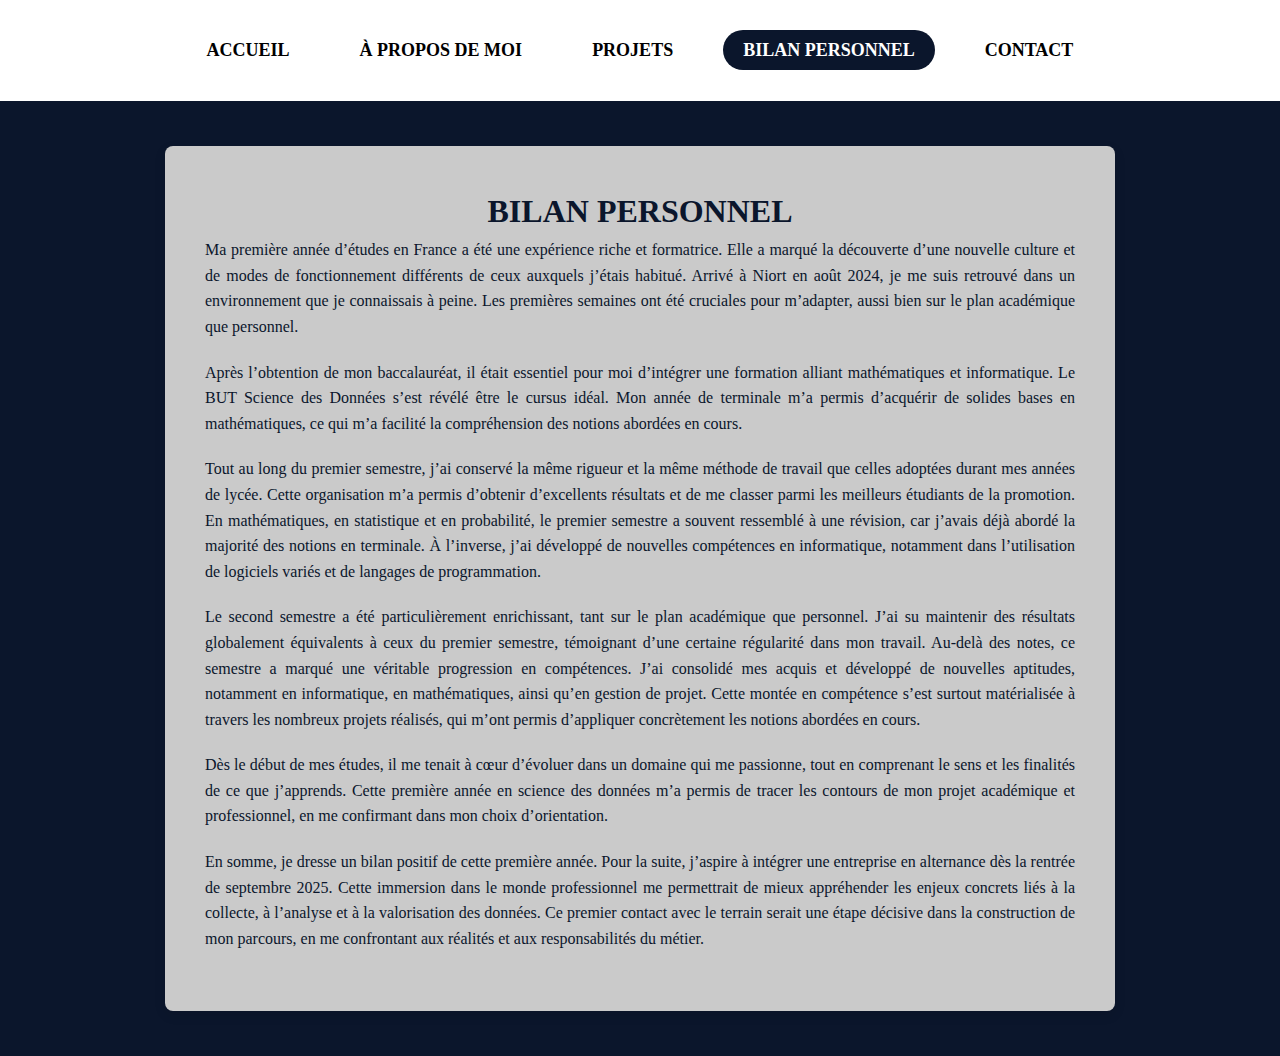
<file: bilan.html>
<!DOCTYPE html>
<html lang="fr">
<head>
    <meta charset="UTF-8">
    <meta name="viewport" content="width=device-width, initial-scale=1.0">
    <title>Portfolio - NDJOYE</title>
    <link rel="stylesheet" href="style.css">
    <link rel="icon" type="image/png" href="/fichiers/images_fichier/logo.png">
    <link href="https://fonts.googleapis.com/css2?family=Poppins:wght@400;700&display=swap" rel="stylesheet">
    <style>
                /* CSS pour le menu burger */
        .navbar-toggler {
            display: none;
            background: none;
            border: none;
            padding: 5px;
            cursor: pointer;
            color: #ff6b6b;
        }
        
        .navbar-toggler-icon {
            display: block;
            width: 25px;
            height: 3px;
            background-color: currentColor;
            position: relative;
            transition: all 0.3s ease;
        }
        
        .navbar-toggler-icon::before,
        .navbar-toggler-icon::after {
            content: '';
            position: absolute;
            width: 100%;
            height: 3px;
            background-color: currentColor;
            transition: all 0.3s ease;
        }
        
        .navbar-toggler-icon::before {
            top: -8px;
        }
        
        .navbar-toggler-icon::after {
            bottom: -8px;
        }
        
        /* Responsive: Menu mobile personnalisé */
        @media (max-width: 768px) {
            .navbar-toggler {
                display: block;
            }
            
            nav {
                display: flex;
                justify-content: space-between;
                align-items: center;
                position: relative;
            }
            
            nav ul {
                display: none;
                flex-direction: column;
                position: absolute;
                top: 100%;
                left: 0;
                width: 100%;
                background: #0b162c; /* Couleur différente pour le menu déroulant */
                border-radius: 0 0 15px 15px;
                box-shadow: 0 5px 15px rgba(0,0,0,0.2);
                padding: 1rem 0;
                gap: 0; /* Enlever le gap par défaut */
                z-index: 1000;
                
                /* Animation d'ouverture */
                opacity: 0;
                transform: translateY(-10px);
                transition: all 0.3s ease;
            }
            
            nav ul.show {
                display: flex;
                opacity: 1;
                transform: translateY(0);
            }
            
            /* Styling des liens dans le menu mobile */
            nav ul li {
                width: 100%;
                text-align: center;
            }
            
            nav ul li a {
                display: block;
                padding: 15px 20px; /* Plus d'espacement */
                margin: 5px 10px; /* Espacement entre les éléments */
                border-radius: 8px;
                font-size: 16px;
                font-weight: 500;
                background: #cacaca;
                border: 1px solid rgba(255, 255, 255, 0.1);
                transition: all 0.3s ease;
            }
            
            nav ul li a:hover,
            nav ul li a.active {
                background: rgba(255, 255, 255, 0.15);
                border-color: rgba(255, 255, 255, 0.3);
                transform: translateX(5px); /* Petit effet de glissement */
            }
            
            /* Animation des barres du burger */
            .navbar-toggler.active .navbar-toggler-icon {
                background-color: transparent;
            }
            
            .navbar-toggler.active .navbar-toggler-icon::before {
                transform: rotate(45deg);
                top: 0;
            }
            
            .navbar-toggler.active .navbar-toggler-icon::after {
                transform: rotate(-45deg);
                bottom: 0;
            }
        }
        
        </style>
</head>
<body>
    <nav>
        <button class="navbar-toggler" type="button" onclick="toggleMenu()">
            <span class="navbar-toggler-icon"></span>
        </button>
        <ul id="navMenu">
            <li><a href="index.html" >ACCUEIL</a></li>
            <li><a href="aboutme.html">À PROPOS DE MOI</a></li>
            <li><a href="projets.html">PROJETS</a></li>
            <li><a href="bilan.html" class="active">BILAN PERSONNEL</a></li>
            <li><a href="contact.html">CONTACT</a></li>
        </ul>
    </nav>

        <div class="bilan-content">
            <h1>BILAN PERSONNEL</h1>

            <p>Ma première année d’études en France a été une expérience riche et formatrice. Elle a marqué la découverte d’une nouvelle culture et de modes de fonctionnement différents de ceux auxquels j’étais habitué. Arrivé à Niort en août 2024, je me suis retrouvé dans un environnement que je connaissais à peine. Les premières semaines ont été cruciales pour m’adapter, aussi bien sur le plan académique que personnel.</p> 
            <p>Après l’obtention de mon baccalauréat, il était essentiel pour moi d’intégrer une formation alliant mathématiques et informatique. Le BUT Science des Données s’est révélé être le cursus idéal. Mon année de terminale m’a permis d’acquérir de solides bases en mathématiques, ce qui m’a facilité la compréhension des notions abordées en cours.</p> 
            <p>Tout au long du premier semestre, j’ai conservé la même rigueur et la même méthode de travail que celles adoptées durant mes années de lycée. Cette organisation m’a permis d’obtenir d’excellents résultats et de me classer parmi les meilleurs étudiants de la promotion. En mathématiques, en statistique et en probabilité, le premier semestre a souvent ressemblé à une révision, car j’avais déjà abordé la majorité des notions en terminale. À l’inverse, j’ai développé de nouvelles compétences en informatique, notamment dans l’utilisation de logiciels variés et de langages de programmation.</p> 
            <p>Le second semestre a été particulièrement enrichissant, tant sur le plan académique que personnel. J’ai su maintenir des résultats globalement équivalents à ceux du premier semestre, témoignant d’une certaine régularité dans mon travail. Au-delà des notes, ce semestre a marqué une véritable progression en compétences. J’ai consolidé mes acquis et développé de nouvelles aptitudes, notamment en informatique, en mathématiques, ainsi qu’en gestion de projet. Cette montée en compétence s’est surtout matérialisée à travers les nombreux projets réalisés, qui m’ont permis d’appliquer concrètement les notions abordées en cours.
            </p>
            <p>Dès le début de mes études, il me tenait à cœur d’évoluer dans un domaine qui me passionne, tout en comprenant le sens et les finalités de ce que j’apprends. Cette première année en science des données m’a permis de tracer les contours de mon projet académique et professionnel, en me confirmant dans mon choix d’orientation.
            </p>
            <p>En somme, je dresse un bilan  positif de cette première année. Pour la suite, j’aspire à intégrer une entreprise en alternance dès la rentrée de septembre 2025. Cette immersion dans le monde professionnel me permettrait de mieux appréhender les enjeux concrets liés à la collecte, à l’analyse et à la valorisation des données. Ce premier contact avec le terrain serait une étape décisive dans la construction de mon parcours, en me confrontant aux réalités et aux responsabilités du métier.
            </p>
        </div>
<script src="script.js"></script>
</body>
</html>
</file>
<file: style.css>
/* Global styles */
* {
    margin: 0;
    padding: 0;
    box-sizing: border-box;
    font-family: 'Nicolas Cochin', serif; /* Utilisation de la police Nicolas Cochin */
}

body {
    background-color: #0b162c;
    color: white;
    text-align: center;
    margin: 0;
    padding: 0;
}

/* Navigation bar */
nav {
    background-color: #ffffff;
    padding: 40px 0;
}

nav ul {
    list-style: none;
    display: flex;
    justify-content: center;
    gap: 30px;
}

nav ul li a {
    text-decoration: none;
    color: black;
    font-size: 18px;
    padding: 10px 20px;
    font-weight: 700;
    border-radius: 20px;
    transition: background-color 0.3s ease, color 0.3s ease;
}

nav ul li a:hover {
    background-color: #0b162c;
    color: white;
}

nav ul li a.active {
    background-color: #0b162c;
    color: white;
    border-radius: 20px;
}

/* Header */
header .container {
    color: #0b162c ;
    background-color: #cacaca;
    display: flex;
    align-items: center;
    justify-content: space-between;
    padding: 20px;
    max-width: 1200px;
    margin: 0 auto;
}

header .content {
    text-align: left;
    flex: 2;
}

header h1 {
    font-size: 64px;
    margin-left: 280px;
    font-weight: bold;
    margin-bottom: 10px;
}

header h2 {
    font-size: 24px;
    margin-left: 283px;
    margin-bottom: 20px;
}

/* Positionnement de la photo légèrement plus bas */
header .profile-picture img {
    width: 250px; /* Taille légèrement agrandie */
    height: 250px;
    border-radius: 50%;
    object-fit: cover;
    border: 3px solid white;
    margin-top: 20px; /* Décale la photo vers le bas */
}

.styled-hr {
    border: none;
    height: 2px; /* Hauteur du trait */
    background-color: #0b162c; /* Couleur du trait */
    width: 50%; /* Ajustez la largeur ici (par exemple, 50%) */
    margin: 10px auto; /* Centre le trait horizontalement */
}

/* Main dynamic text */
main {
    position: relative;
    min-height: 300px;
}

/* Style pour les phrases dynamiques */
main .dynamic-text {
    position: absolute;
    top: 120px; /* Ajustez cette valeur pour positionner le texte */
    left: 50%;
    transform: translate(-50%, -50%);
    text-align: center;
    width: 80%;
    color: white;

}

/* Taille réduite des titres dynamiques */
.dynamic-text h1 {
    font-size: 28px;
    margin-bottom: 10px;
}

.dynamic-text h2 {
    font-size: 20px;
    font-weight: normal;
}

/* Footer */
footer {
    position: relative;
    padding: 20px 0;
    width: 100%;
    text-align: center;
    background-color: #0b162c;
}

footer .download-cv {
    text-decoration: none;
    color: rgb(16, 15, 15);
    font-weight: bold;
    font-style: italic;
    border-bottom: 1px solid white;
    font-size: 18px;
    padding: 10px 20px;
    background-color: white;
    border-radius: 5px;
    display: inline-block;
    margin-top: 0; /* Réduit la marge supérieure */
    position: relative;
    top: -100px; 
}
/* A propos */

.bloc {
    margin-top: 40px;
    top : 40px ;
    padding: 30px;
    box-shadow: 0 5px 15px rgba(0, 0, 0, 0.1);
}

.bloc-contenu {
    gap: 0; /* Supprime l'espacement entre les éléments internes */
}

.bloc-gris {
    background-color: #e9e7e7;
}

.bloc-gris p {
    color: #0b162c;
}

.bloc-bleu {
    background-color: #806030;
    color: white;
}

.bloc-titre {
    margin-bottom: 20px;
    font-size: 2rem;
    text-align: center;
}

.bloc-contenu {
    display: flex;
    align-items: center;
    gap: 30px;
}

.bloc-contenu.inverse {
    flex-direction: row-reverse;
}

.bloc-image {
    flex: 1;
    min-width: 300px;
}

.bloc-image img {
    width: 100%;
    height: auto;
    border-radius: 8px;
    box-shadow: 0 3px 10px rgba(0, 0, 0, 0.2);
}

.bloc-texte {
    flex: 2;
}

.bloc-texte p {
    margin-bottom: 15px;
    line-height: 1.6;
}

/* CODE POUR LE TRUC CONTACT*/
.footer {
    padding: 60px 20px;
    text-align: center;
    background-color: #cacaca;
}

.footer-title {
    font-size: 48px;
    font-weight: bold;
    margin-bottom: 50px;
    text-transform: uppercase;
    color: #0b162c;
    letter-spacing: 2px;
}

.contact-links {
    display: flex;
    justify-content: center;
    gap: 100px;
    flex-wrap: wrap;
}

.contact-link {
    display: flex;
    align-items: center;
    color: #0b162c;
    text-decoration: none;
    font-weight: bold;
    transition: color 0.3s ease;
}

.contact-link:hover {
    color: #996c0b;
}

.icon {
    margin-right: 10px;
    font-size: 20px;
}

/* projets */

.carouselcontainer {
    max-width: 1200px;
    margin: 0 auto;
  }


  .carousel-container {
    position: relative;
    width: 100%;
    height: 500px;
    overflow: hidden;
    margin-top: 50px; /* Ajoute un espace de 50px au-dessus du carousel */
}

  .carousel-track {
    position: relative;
    height: 100%;
    margin-bottom : 400px ;
  }

  .carousel-slide {
    position: absolute;
    top: 0;
    transition: transform 0.5s ease, opacity 0.5s ease;
    width: 60%;
    left: 20%;
    opacity: 0;
    transform: scale(0.9);
    z-index: 0;
  }

  .carousel-slide.active {
    opacity: 1;
    transform: scale(1);
    z-index: 2;
  }

  .carousel-slide.prev,
  .carousel-slide.next {
    width: 40%;
    top: 20px;
    opacity: 0.6;
    z-index: 1;
  }

  .carousel-slide.prev {
    left: 0;
  }

  .carousel-slide.next {
    right: 0;
    left: auto;
  }

  .project-card {
    height: 100%;
    border-radius: 10px;
    overflow: hidden;
    box-shadow: 0 4px 12px rgba(0, 0, 0, 0.1);
    background-color: white;
    display: flex;
    flex-direction: column;
  }

  .project-image {
    width: 100%;
    height: 75%;
    position: relative;
  }

  .project-image img {
    width: 100%;
    height: 100%;
    object-fit: cover;
  }

  .project-counter {
    position: absolute;
    top: 0;
    left: 0;
    background-color: rgba(0, 0, 0, 0.5);
    color: white;
    padding: 8px 16px;
    border-bottom-right-radius: 10px;
  }

  .project-content {
    padding: 16px;
    height: 25%;
    display: flex;
    flex-direction: column;
    justify-content: space-between;
  }

  .project-title {
    font-size: 20px;
    font-weight: bold;
    margin-bottom: 8px;
  }

  .project-description {
    color: black;
    font-weight: bold;
  }

  .btn-more {
    align-self: flex-end;
    background-color: #ff6b6b;
    color: white;
    border: none;
    padding: 8px 16px;
    border-radius: 6px;
    cursor: pointer;
    transition: background-color 0.3s;
  }

  .btn-more:hover {
    background-color: #1d4ed8;
  }

  .nav-button {
    position: absolute;
    top: 50%;
    transform: translateY(-50%);
    background-color: rgba(255, 255, 255, 0.7);
    width: 50px;
    height: 50px;
    display: flex;
    align-items: center;
    justify-content: center;
    border-radius: 50%;
    cursor: pointer;
    z-index: 5;
  }

  .nav-prev {
    left: 20px;
  }

  .nav-next {
    right: 20px;
  }

  .carousel-indicators {
    display: flex;
    justify-content: center;
    margin-top: 20px;
    gap: 8px;
  }

  .indicator {
    width: 12px;
    height: 12px;
    background-color: #ccc;
    border-radius: 50%;
    cursor: pointer;
  }

  .indicator.active {
    width: 24px;
    background-color: #2563eb;
    border-radius: 6px;
  }

/* MODALE */
.project-modal {
  position: fixed;
  top: 0;
  left: 0;
  width: 100%;
  height: 100%;
  background: rgba(0, 0, 0, 0.7); /* Fond légèrement plus foncé pour un meilleur contraste */
  display: flex;
  justify-content: center;
  align-items: center;
  z-index: 9999;
}

.hidden {
  display: none !important; /* Assure que l'élément est vraiment caché */
}

.modal-content {
  background: white;
  color: black;
  padding: 40px; /* Padding augmenté */
  border-radius: 12px;
  width: 80%; /* Largeur augmentée de 70% à 80% */
  max-width: 1000px; /* Largeur maximale augmentée */
  max-height: 80vh; /* Hauteur maximale de 80% de la hauteur de la fenêtre */
  position: relative;
  box-shadow: 0 10px 30px rgba(0, 0, 0, 0.4); /* Ombre plus prononcée */
  overflow: auto; /* Ajout d'un défilement si nécessaire */
}

.close-button {
  position: absolute;
  top: 15px;
  right: 15px;
  background-color: #00274d;
  color: white;
  border: none;
  border-radius: 50%;
  width: 36px; /* Taille augmentée */
  height: 36px; /* Taille augmentée */
  font-size: 22px; /* Taille de police augmentée */
  cursor: pointer;
  display: flex;
  justify-content: center;
  align-items: center;
  transition: background-color 0.3s;
}

.close-button:hover {
  background-color: #003d73; /* Effet hover */
}

#modal-title {
  font-size: 24px;
  margin-bottom: 20px;
  color: #00274d;
}

#modal-description {
  line-height: 1.6;
  margin-bottom: 25px;
  font-size: 16px;
  text-align: justify;
}

#modal-download {
  display: inline-block;
  margin-top: 25px;
  padding: 12px 25px; /* Taille augmentée */
  background-color: #00274d;
  color: white;
  text-decoration: none;
  border-radius: 5px;
  font-weight: bold;
  transition: background-color 0.3s;
}

#modal-download:hover {
  background-color: #003d73; /* Effet hover */
}


.projet-footer{
    margin-top: 45px;
    margin-bottom: 71px;
    background-color: #cacaca;
    color: #0b162c;
    padding: 80px;
    box-shadow: 0 4px 12px rgba(0, 0, 0, 0.1);
    text-align: justify;
    line-height: 1.6;
    border-radius: 8px;
    margin-left: auto;
    margin-right: auto;
    display: block;
}

.projet-footer h2 {
  font-size: 2.5rem;
  margin-bottom: 20px;
  text-align: center;

}

.projet-footer{
  line-height: 1.6;
  font-size: 1.25rem;
  margin-bottom: 25px;
  text-align: justify;
}

.projet-bouton {
    display: flex;
    justify-content: center; /* centre horizontalement */
    padding: 20px;
    justify-content: space-between;
}

/* Style du bouton */
.download-file {
    text-decoration: none;
    color: #ffffff;
    font-weight: bold;
    font-style: italic;
    border-bottom: 1px solid white;
    font-size: 18px;
    padding: 10px 20px;
    background-color: #0b162c;
    border-radius: 5px;
    display: inline-block;
}


/* BILAN */

.bilan-content {
    margin-top: 45px;
    margin-bottom: 45px;
    background-color: #cacaca;
    color: #0b162c;
    max-width: 950px;
    width: 90%;
    padding: 40px;
    box-shadow: 0 4px 12px rgba(0, 0, 0, 0.1);
    text-align: justify;
    line-height: 1.6;
    border-radius: 8px;
    margin-left: auto;
    margin-right: auto;
    display: block;
}

.bilan-content h1 {
    display: flex;
    justify-content: center;
    align-items: center;
}

.bilan-content p {
    margin-bottom: 20px;
}


/* TEST CSS */

.aboutme-content h1, h2 {
            font-size: 2.5rem;
            margin-bottom: 30px;
        }

.aboutme-content h1 {
            color: #ffffff;
        }

        /* Paragraph styles */
.aboutme-content p {
            line-height: 1.6;
            font-size: 1.25rem;
            margin-bottom: 25px;
            text-align: justify;
        }

.aboutme-content a {
            color: #f5e8d4;
            text-decoration: underline;
        }



.headerbilan {
    background-color:  #0b162c;
    padding: 50px 10%;
    display: flex;
    justify-content: space-between;
    align-items: center;
}

.headerbilan-content {
    max-width: 60%;
}

.headerbilan-image {
    width: 35%;
    max-width: 500px;
}

.headerbilan-image img {
    width: 100%;
    border-radius: 10px;
}


.section {
    background-color: #cacaca ;
    color: #0b162c;
    padding: 50px 10%;
    display: flex;
    justify-content: space-between;
    align-items: flex-start;
}

.section-dark {
    background-color: #0b162c;
    color: #ffffff;
}

.section-content {
    width: 55%;
}

.section-image {
    width: 40%;
}

.section-image img {
    width: 100%;
    border-radius: 10px;
}


.lecture-section {
  background-color: #cacaca;
  color: #0b162c;
  padding: 50px 10%;
  display: flex;
  justify-content: space-between;
  align-items: center; /* Centre verticalement le contenu */
  gap: 40px; /* Espace entre l'image et le texte */
}

.lecture-image {
  width: 25%; /* Image réduite */
  flex-shrink: 0; /* Empêche l'image de rétrécir davantage */
}

.lecture-image img {
  width: 100%;
  border-radius: 10px;
  height: auto;
  display: block;
}

.lecture-content {
  width: 65%;
  display: flex;
  flex-direction: column;
  justify-content: center;
}

.lecture-content h2 {
  font-size: 3.5rem;
  margin-top: 0;
  margin-bottom: 20px;
  align-self: flex-start; /* S'aligne à gauche du texte, mais centré verticalement */
}

.lecture-content p {
  line-height: 1.6;
}
</file>
